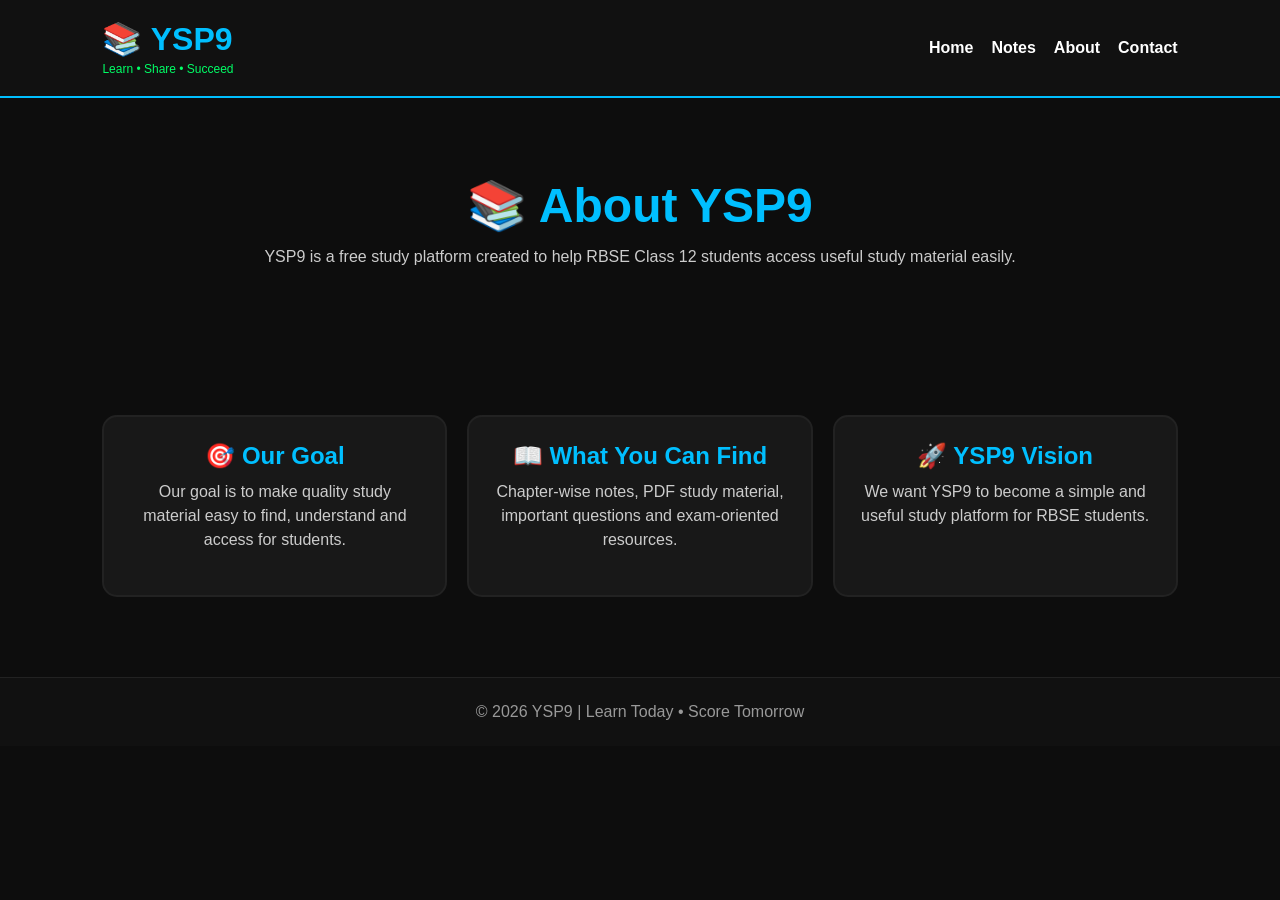
<file: about.html>
<!DOCTYPE html>
<html lang="en">

<head>
<meta charset="UTF-8">
<meta name="viewport" content="width=device-width, initial-scale=1.0">

<title>About YSP9</title>

<link rel="stylesheet" href="style.css">
</head>

<body>

<header class="header">

<div class="logo">
📚 YSP9
<span class="tagline">Learn • Share • Succeed</span>
</div>

<nav>
<a href="index.html">Home</a>
<a href="notes.html">Notes</a>
<a href="about.html">About</a>
<a href="contact.html">Contact</a>
</nav>

</header>


<section class="hero">

<h1>📚 About YSP9</h1>

<p>
YSP9 is a free study platform created to help RBSE Class 12 students
access useful study material easily.
</p>

</section>


<section class="subjects">

<div class="card">

<h2>🎯 Our Goal</h2>

<p>
Our goal is to make quality study material easy to find,
understand and access for students.
</p>

</div>


<div class="card">

<h2>📖 What You Can Find</h2>

<p>
Chapter-wise notes, PDF study material, important questions
and exam-oriented resources.
</p>

</div>


<div class="card">

<h2>🚀 YSP9 Vision</h2>

<p>
We want YSP9 to become a simple and useful study platform
for RBSE students.
</p>

</div>

</section>


<footer>

© 2026 YSP9 | Learn Today • Score Tomorrow

</footer>


<script src="script.js"></script>

</body>
</html>
</file>
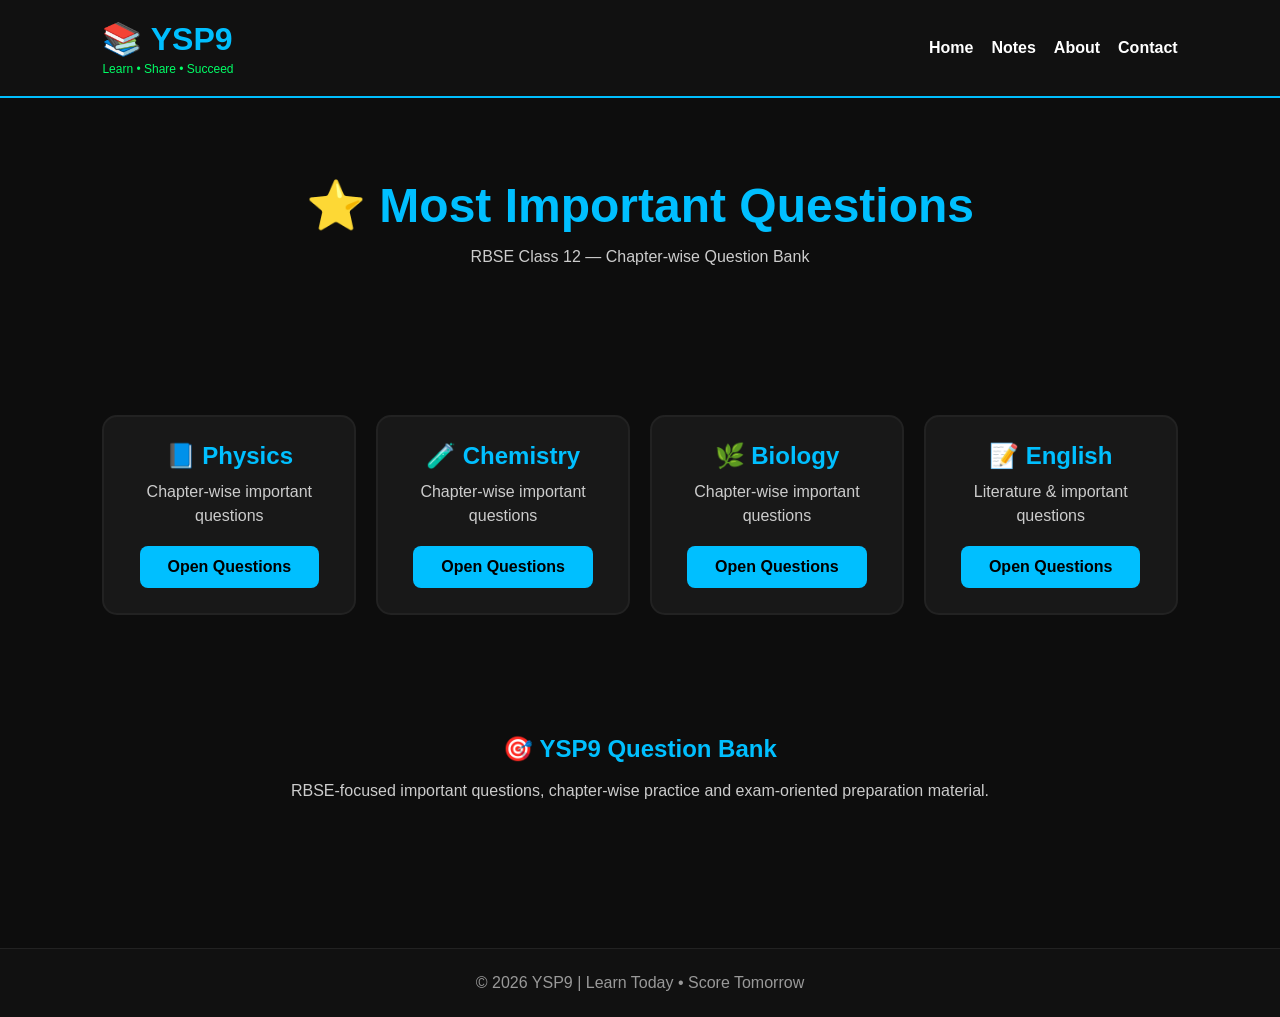
<file: important.html>
<!DOCTYPE html>
<html lang="en">

<head>
<meta charset="UTF-8">
<meta name="viewport" content="width=device-width, initial-scale=1.0">

<title>Important Questions - YSP9</title>

<link rel="stylesheet" href="style.css">
</head>

<body>

<header class="header">

<div class="logo">
📚 YSP9
<span class="tagline">Learn • Share • Succeed</span>
</div>

<nav>
<a href="index.html">Home</a>
<a href="notes.html">Notes</a>
<a href="about.html">About</a>
<a href="contact.html">Contact</a>
</nav>

</header>


<section class="hero">

<h1>⭐ Most Important Questions</h1>

<p>RBSE Class 12 — Chapter-wise Question Bank</p>

</section>


<section class="subjects">


<div class="card">

<h2>📘 Physics</h2>

<p>Chapter-wise important questions</p>

<a href="physics-questions.html">
<button>Open Questions</button>
</a>

</div>


<div class="card">

<h2>🧪 Chemistry</h2>

<p>Chapter-wise important questions</p>

<a href="chemistry-questions.html">
<button>Open Questions</button>
</a>

</div>


<div class="card">

<h2>🌿 Biology</h2>

<p>Chapter-wise important questions</p>

<a href="biology-questions.html">
<button>Open Questions</button>
</a>

</div>


<div class="card">

<h2>📝 English</h2>

<p>Literature & important questions</p>

<a href="english-questions.html">
<button>Open Questions</button>
</a>

</div>


</section>


<section class="hero">

<h2>🎯 YSP9 Question Bank</h2>

<p>
RBSE-focused important questions, chapter-wise practice
and exam-oriented preparation material.
</p>

</section>


<footer>

© 2026 YSP9 | Learn Today • Score Tomorrow

</footer>


</body>
</html>
</file>
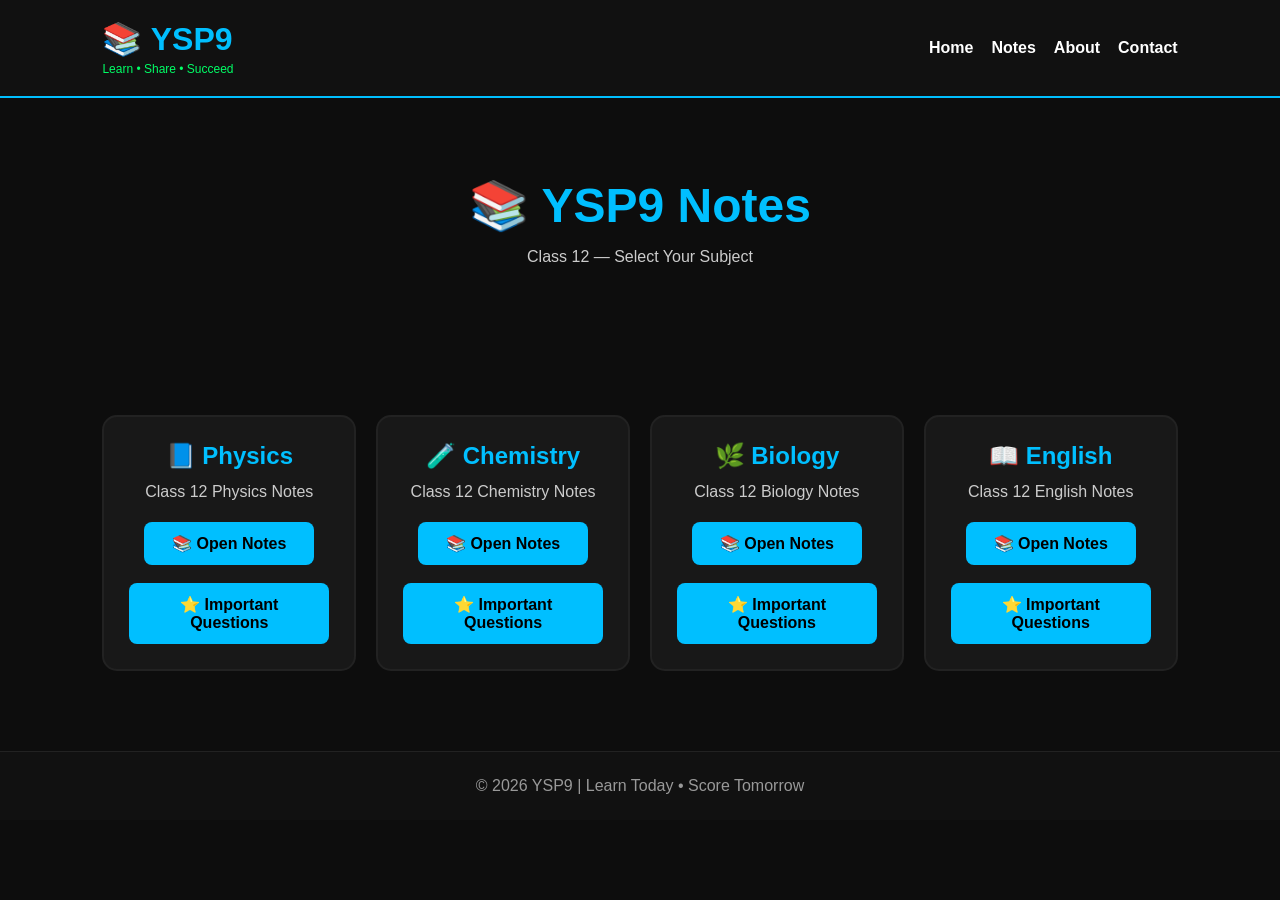
<file: notes.html>
<!DOCTYPE html>
<html lang="en">

<head>
<meta charset="UTF-8">
<meta name="viewport" content="width=device-width, initial-scale=1.0">

<title>Notes - YSP9</title>

<link rel="stylesheet" href="style.css">
</head>

<body>

<header class="header">

<div class="logo">
📚 YSP9
<span class="tagline">Learn • Share • Succeed</span>
</div>

<nav>
<a href="index.html">Home</a>
<a href="notes.html">Notes</a>
<a href="about.html">About</a>
<a href="contact.html">Contact</a>
</nav>

</header>


<section class="hero">

<h1>📚 YSP9 Notes</h1>

<p>Class 12 — Select Your Subject</p>

</section>


<section class="subjects">


<!-- ================= PHYSICS ================= -->

<div class="card">

<h2>📘 Physics</h2>

<p>Class 12 Physics Notes</p>

<a href="physics.html">
<button>📚 Open Notes</button>
</a>

<br><br>

<a href="physics-questions.html">
<button>⭐ Important Questions</button>
</a>

</div>


<!-- ================= CHEMISTRY ================= -->

<div class="card">

<h2>🧪 Chemistry</h2>

<p>Class 12 Chemistry Notes</p>

<a href="chemistry.html">
<button>📚 Open Notes</button>
</a>

<br><br>

<a href="chemistry-questions.html">
<button>⭐ Important Questions</button>
</a>

</div>


<!-- ================= BIOLOGY ================= -->

<div class="card">

<h2>🌿 Biology</h2>

<p>Class 12 Biology Notes</p>

<a href="biology.html">
<button>📚 Open Notes</button>
</a>

<br><br>

<a href="biology-questions.html">
<button>⭐ Important Questions</button>
</a>

</div>


<!-- ================= ENGLISH ================= -->

<div class="card">

<h2>📖 English</h2>

<p>Class 12 English Notes</p>

<a href="english.html">
<button>📚 Open Notes</button>
</a>

<br><br>

<a href="english-questions.html">
<button>⭐ Important Questions</button>
</a>

</div>


</section>


<footer>

© 2026 YSP9 | Learn Today • Score Tomorrow

</footer>


<script src="script.js"></script>

</body>

</html>
</file>
<file: style.css>
*{
margin:0;
padding:0;
box-sizing:border-box;
font-family:Arial,sans-serif;
}

body{
background:#0d0d0d;
color:white;
min-height:100vh;
}

.header{
display:flex;
justify-content:space-between;
align-items:center;
padding:20px 8%;
background:#111;
border-bottom:2px solid #00bfff;
gap:20px;
}

.logo{
font-size:32px;
font-weight:bold;
color:#00bfff;
}

.tagline{
display:block;
font-size:12px;
color:#00ff66;
font-weight:normal;
margin-top:4px;
}

nav{
display:flex;
flex-wrap:wrap;
align-items:center;
justify-content:center;
gap:18px;
}

nav a{
color:white;
text-decoration:none;
font-weight:bold;
transition:.3s;
}

nav a:hover{
color:#00ff66;
}

.hero{
text-align:center;
padding:80px 20px;
}

.hero h1{
font-size:48px;
color:#00bfff;
margin-bottom:10px;
}

.hero h2{
color:#00bfff;
margin-bottom:15px;
}

.hero p{
color:#ccc;
margin-bottom:25px;
line-height:1.6;
}

.hero input{
width:320px;
max-width:90%;
padding:13px;
border:none;
border-radius:8px;
margin-bottom:20px;
font-size:16px;
outline:none;
}

button{
padding:12px 28px;
background:#00bfff;
color:#000;
border:none;
border-radius:8px;
font-size:16px;
cursor:pointer;
font-weight:bold;
transition:.3s;
}

button:hover{
background:#00ff66;
transform:translateY(-2px);
}

.subjects{
display:grid;
grid-template-columns:repeat(auto-fit,minmax(220px,1fr));
gap:20px;
padding:40px 8%;
}

.card{
background:#181818;
padding:25px;
border-radius:15px;
text-align:center;
border:2px solid #222;
transition:.3s;
}

.card:hover{
transform:translateY(-6px);
border-color:#00bfff;
}

.card h2,
.card h3{
margin-bottom:10px;
color:#00bfff;
}

.card p{
color:#ccc;
line-height:1.5;
margin-bottom:18px;
}

.latest{
padding:50px 8%;
}

.latest h2{
text-align:center;
margin-bottom:25px;
color:#00bfff;
}

.featured{
padding:50px 8%;
}

.featured h2{
text-align:center;
margin-bottom:30px;
color:#00ff66;
font-size:32px;
}

.important{
text-align:center;
padding:55px 20px;
margin:30px 8%;
background:#181818;
border:2px solid #00bfff;
border-radius:15px;
}

.important h2{
color:#00ff66;
margin-bottom:15px;
}

.important p{
color:#ccc;
margin-bottom:20px;
}

.stats{
display:flex;
justify-content:center;
gap:20px;
margin-top:40px;
flex-wrap:wrap;
}

.box{
width:160px;
padding:20px;
background:#181818;
border-radius:15px;
border:2px solid #00bfff;
text-align:center;
transition:.3s;
}

.box:hover{
transform:scale(1.05);
border-color:#00ff66;
}

.box h2{
color:#00bfff;
font-size:28px;
margin-bottom:5px;
}

.box p{
color:#ccc;
}

form{
max-width:500px;
margin:auto;
}

form input,
form textarea{
width:100%;
padding:13px;
border:none;
border-radius:8px;
background:#181818;
color:white;
border:1px solid #333;
font-size:16px;
outline:none;
}

form textarea{
height:130px;
resize:vertical;
}

form input:focus,
form textarea:focus{
border-color:#00bfff;
}

#contactStatus{
margin-top:15px;
}

footer{
text-align:center;
padding:25px 15px;
margin-top:40px;
background:#111;
color:#999;
border-top:1px solid #222;
}


/* Mobile Design */

@media(max-width:700px){

.header{
flex-direction:column;
padding:18px 5%;
text-align:center;
}

.logo{
font-size:28px;
}

nav{
gap:12px;
}

nav a{
font-size:14px;
}

.hero{
padding:55px 15px;
}

.hero h1{
font-size:34px;
}

.hero p{
font-size:15px;
}

.subjects{
grid-template-columns:1fr;
padding:30px 5%;
}

.card{
padding:22px;
}

.latest,
.featured{
padding:35px 5%;
}

.featured h2{
font-size:27px;
}

.stats{
gap:10px;
}

.box{
width:140px;
padding:15px;
}

.important{
margin:25px 5%;
padding:35px 15px;
}

button{
font-size:15px;
padding:11px 22px;
}

footer{
font-size:14px;
}

  }
</file>
